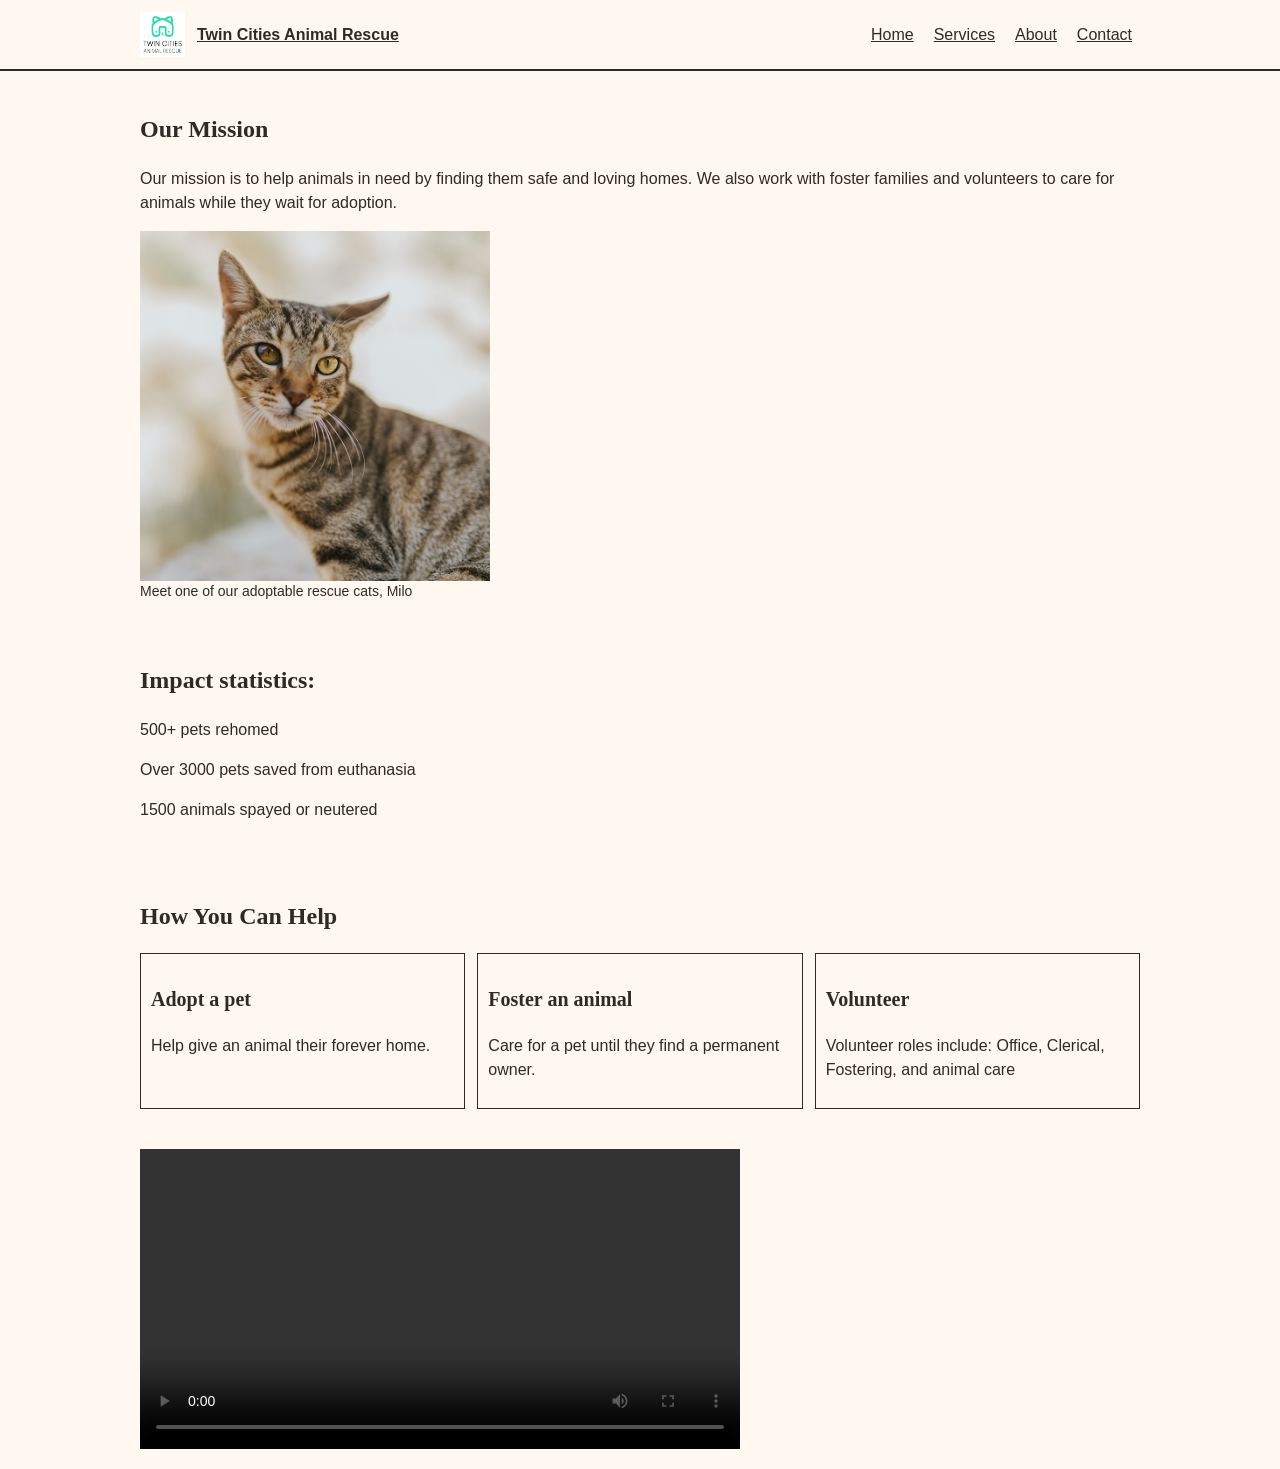
<file: index.html>
<head>
  <meta charset="UTF-8">
  <meta name="viewport" content="width=device-width, initial-scale=1">
  <title>Home - Twin Cities Animal Rescue</title>
  <link rel="stylesheet" href="styles.css">
</head>
<body>
<header class="site-header">
  <div class="container nav-wrap">
    <a class="logo" href="index.html">
      <img src="rescue-logo_c.png" width="45" height="45">
      Twin Cities Animal Rescue
    </a>
    <nav aria-label="Main navigation">
      <ul>
        <li><a href="index.html">Home</a></li>
        <li><a href="services.html">Services</a></li>
        <li><a href="about.html">About</a></li>
        <li><a href="contact.html">Contact</a></li>
      </ul>
    </nav>
  </div>
</header>

<main>
<div class="section">
  <div class="container">
    <h2>Our Mission</h2>
    <p>Our mission is to help animals in need by finding them safe and loving homes. We also work with foster families and volunteers to care for animals while they wait for adoption.</p>
    <figure>
      <img src="rescue-pet-spotlight_c.png" width="350">
        <figcaption>Meet one of our adoptable rescue cats, Milo</figcaption>
    </figure>
  </div>
</div>

<div class="section">
  <div class="container">
    <h2>Impact statistics:</h2>
    <p>500+ pets rehomed</p>
    <p>Over 3000 pets saved from euthanasia</p>
    <p>1500 animals spayed or neutered</p>
  </div>
</div>

<div class="section">
  <div class="container">
    <h2>How You Can Help</h2>
    <div class="grid three-col">
      <div class="card">
        <h3>Adopt a pet</h3>
        <p>Help give an animal their forever home.</p>
      </div>
      <div class="card">
        <h3>Foster an animal</h3>
        <p>Care for a pet until they find a permanent owner.</p>
      </div>
      <div class="card">
        <h3>Volunteer</h3>
        <p>Volunteer roles include: Office, Clerical, Fostering, and animal care</p>
      </div>
    </div>
  </div>
</div>
<div class="section">
  <div class="container">
    <video controls width="600">
      <source src="rescue-message_c.mp4" type="video/mp4">
      Your browser can't play this video.
    </video>
  </div>
</div>
</main>
</body>
</html>
</file>
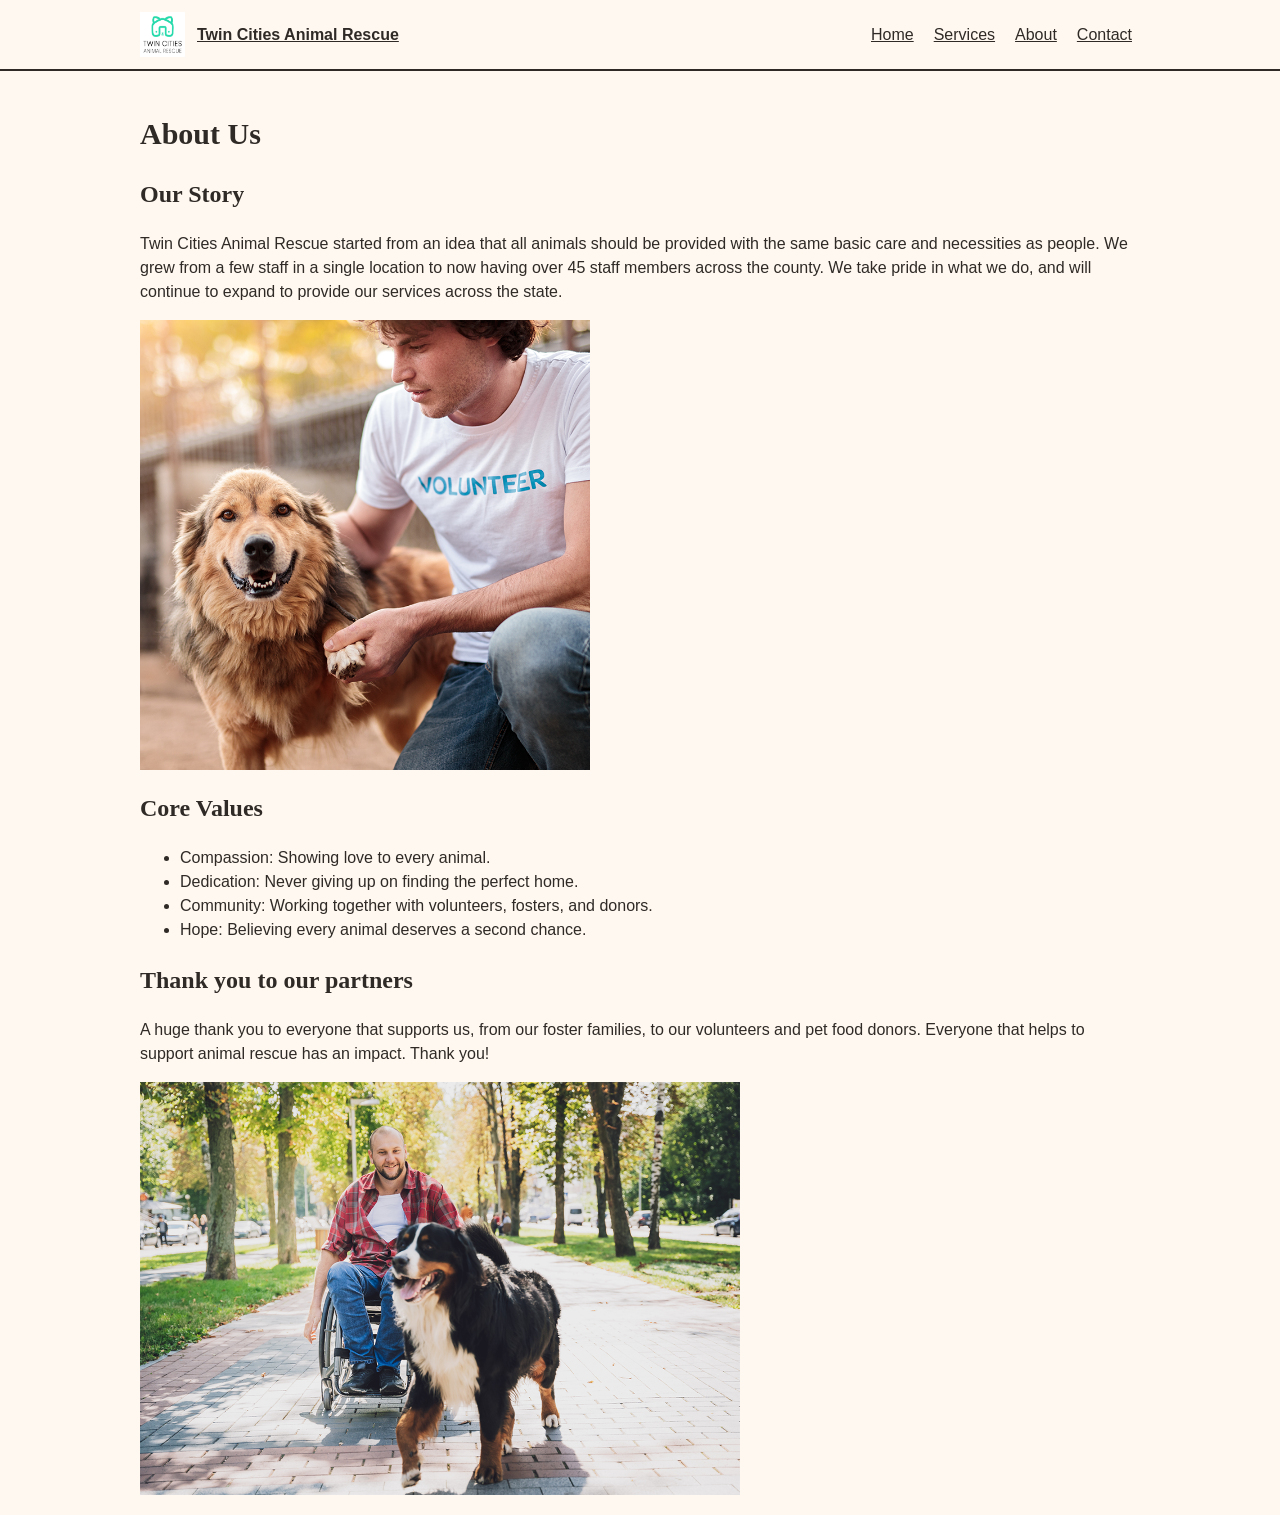
<file: about.html>
<head>
  <meta charset="UTF-8">
  <meta name="viewport" content="width=device-width, initial-scale=1">
  <title>About - Twin Cities Animal Rescue</title>
  <link rel="stylesheet" href="styles.css">
</head>
<body>
<header class="site-header">
  <div class="container nav-wrap">
    <a class="logo" href="index.html">
      <img src="rescue-logo_c.png" width="45" height="45">
      Twin Cities Animal Rescue
    </a>
    <nav aria-label="Main navigation">
      <ul>
        <li><a href="index.html">Home</a></li>
        <li><a href="services.html">Services</a></li>
        <li><a href="about.html">About</a></li>
        <li><a href="contact.html">Contact</a></li>
      </ul>
    </nav>
  </div>
</header>

<main>
<div class="section">
  <div class="container">
    <h1>About Us</h1>
    <h2>Our Story</h2>
    <p>Twin Cities Animal Rescue started from an idea that all animals should be provided with the same basic care and necessities as people. We grew from a few staff in a single location to now having over 45 staff members across the county. We take pride in what we do, and will continue to expand to provide our services across the state.</p>

    <img src="rescue-volunteer_c.png" width="450">
    <h2>Core Values</h2>
    <ul>
      <li>Compassion: Showing love to every animal.</li>
      <li>Dedication: Never giving up on finding the perfect home.</li>
      <li>Community: Working together with volunteers, fosters, and donors.</li>
      <li>Hope: Believing every animal deserves a second chance.</li>
    </ul>

    <h2>Thank you to our partners</h2>
    <p>A huge thank you to everyone that supports us, from our foster families, to our volunteers and pet food donors. Everyone that helps to support animal rescue has an impact. Thank you!</p>

    <picture>
      <source media="(min-width: 760px)" srcset="rescue-feature-large_c.png">
      <img src="rescue-feature-small_c.png" width="600">
    </picture>
  </div>
</div>
</main>
</body>
</html>
</file>
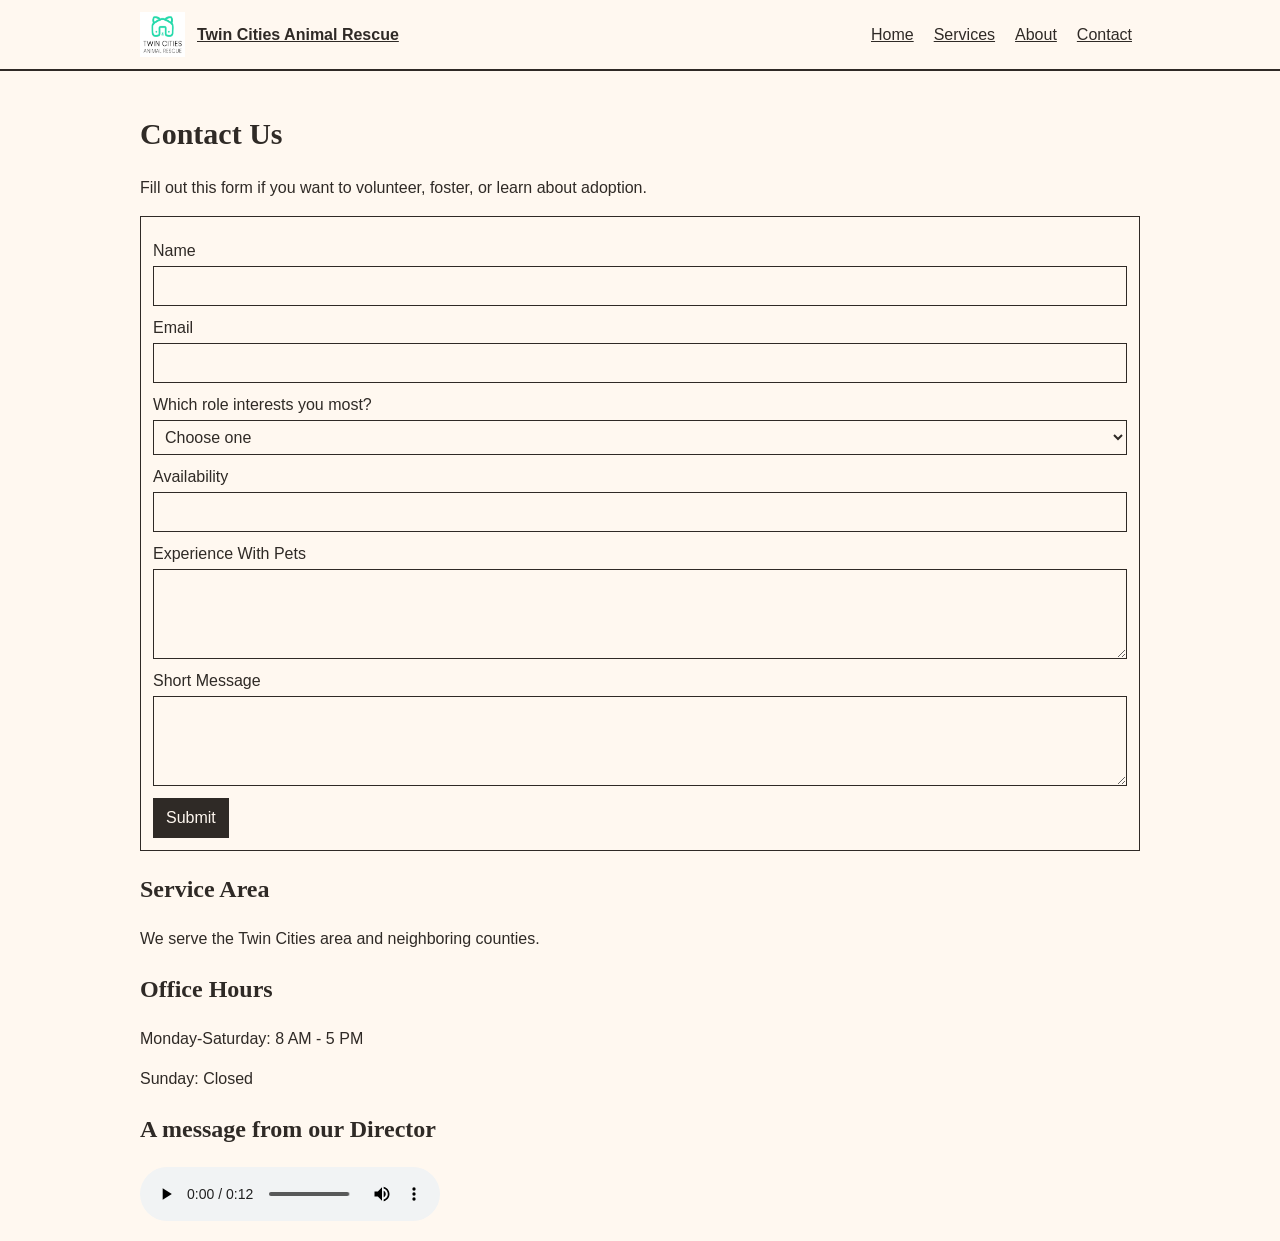
<file: contact.html>
<head>
  <meta charset="UTF-8">
  <meta name="viewport" content="width=device-width, initial-scale=1">
  <title>Contact - Twin Cities Animal Rescue</title>
  <link rel="stylesheet" href="styles.css">
</head>
<body>
<header class="site-header">
  <div class="container nav-wrap">
    <a class="logo" href="index.html">
      <img src="rescue-logo_c.png" width="45" height="45">
      Twin Cities Animal Rescue
    </a>
    <nav aria-label="Main navigation">
      <ul>
        <li><a href="index.html">Home</a></li>
        <li><a href="services.html">Services</a></li>
        <li><a href="about.html">About</a></li>
        <li><a href="contact.html">Contact</a></li>
      </ul>
    </nav>
  </div>
</header>

<main>
<div class="section">
  <div class="container">
    <h1>Contact Us</h1>
    <p>Fill out this form if you want to volunteer, foster, or learn about adoption.</p>

    <form action="#" method="post">
      <label for="name">Name</label>
      <input type="text" id="name" name="name" required>

      <label for="email">Email</label>
      <input type="email" id="email" name="email" required>

      <label for="interest">Which role interests you most?</label>
      <select id="interest" name="interest" required>
        <option value="">Choose one</option>
        <option value="volunteer">Volunteer</option>
        <option value="foster">Foster</option>
        <option value="adoption">Adoption Information</option>
      </select>

      <label for="availability">Availability</label>
      <input type="text" id="availability" name="availability">

      <label for="experience">Experience With Pets</label>
      <textarea id="experience" name="experience"></textarea>

      <label for="message">Short Message</label>
      <textarea id="message" name="message" required></textarea>

      <button type="submit">Submit</button>
    </form>

    <h2>Service Area</h2>
    <p>We serve the Twin Cities area and neighboring counties.</p>

    <h2>Office Hours</h2>
    <p>Monday-Saturday: 8 AM - 5 PM</p>
    <p>Sunday: Closed</p>
    <h2>A message from our Director</h2>
    <audio controls>
      <source src="rescue-message_c.mp3" type="audio/mpeg">
      Your browser can't play this audio file.
    </audio>
  </div>
</div>
</main>
</body>
</html>
</file>
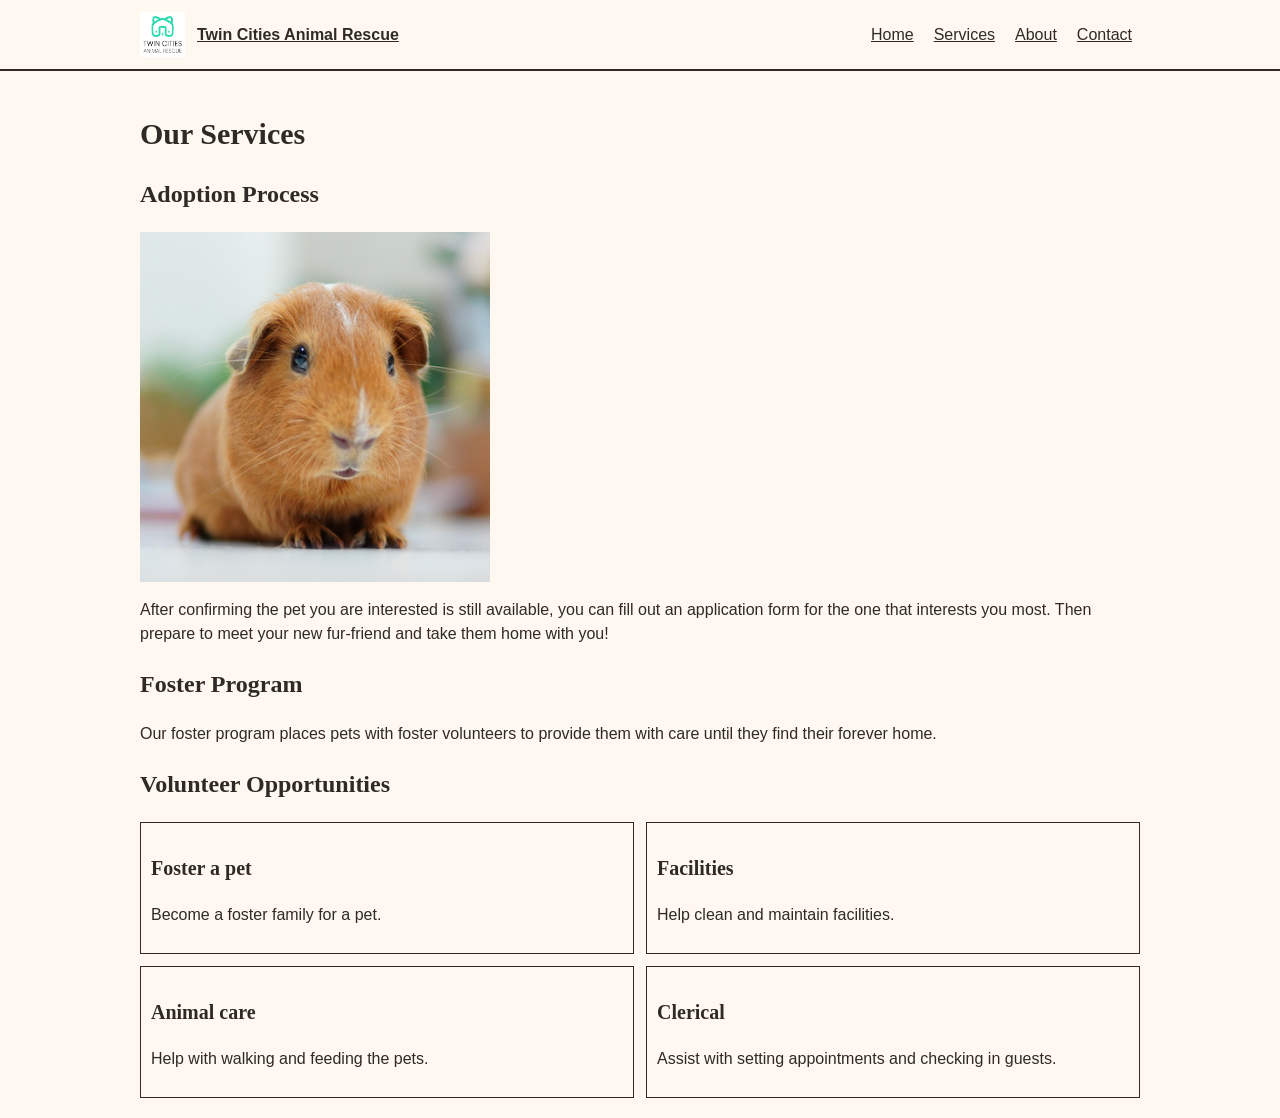
<file: services.html>
<head>
  <meta charset="UTF-8">
  <meta name="viewport" content="width=device-width, initial-scale=1">
  <title>Services - Twin Cities Animal Rescue</title>
  <link rel="stylesheet" href="styles.css">
</head>
<body>
<header class="site-header">
  <div class="container nav-wrap">
    <a class="logo" href="index.html">
      <img src="rescue-logo_c.png" width="45" height="45">
      Twin Cities Animal Rescue
    </a>
    <nav aria-label="Main navigation">
      <ul>
        <li><a href="index.html">Home</a></li>
        <li><a href="services.html">Services</a></li>
        <li><a href="about.html">About</a></li>
        <li><a href="contact.html">Contact</a></li>
      </ul>
    </nav>
  </div>
</header>

<main>
<div class="section">
  <div class="container">
    <h1>Our Services</h1>

    <h2>Adoption Process</h2>
    <img src="rescue-pet_c.png" width="350">
    <p>After confirming the pet you are interested is still available, you can fill out an application form for the one that interests you most. Then prepare to meet your new fur-friend and take them home with you!</p>

    <h2>Foster Program</h2>
    <p>Our foster program places pets with foster volunteers to provide them with care until they find their forever home. </p>

    <h2>Volunteer Opportunities</h2>
    <div class="grid two-col">
      <div class="card">
        <h3>Foster a pet</h3>
        <p>Become a foster family for a pet.</p>
      </div>
      <div class="card">
        <h3>Facilities</h3>
        <p>Help clean and maintain facilities.</p>
      </div>
      <div class="card">
        <h3>Animal care</h3>
        <p>Help with walking and feeding the pets.</p>
      </div>
      <div class="card">
        <h3>Clerical</h3>
        <p>Assist with setting appointments and checking in guests.</p>
      </div>
    </div>
  </div>
</div>
</main>
</body>
</html>
</file>
<file: styles.css>
:root {
  --cream: #FFF8F0;
  --charcoal: #2F2A26;
}

* {
  box-sizing: border-box;
}

body {
  margin: 0;
  background: var(--cream);
  color: var(--charcoal);
  font-family: Arial, sans-serif;
  line-height: 1.5;
}

h1, h2, h3 {
  font-family: Georgia, serif;
}

h1 { font-size: 30px; }
h2 { font-size: 24px; }
h3 { font-size: 20px; }

a { color: var(--charcoal); }

.container {
  width: 94%;
  max-width: 1000px;
  margin: auto;
}

.site-header, .site-footer {
  border-bottom: 2px solid var(--charcoal);
  padding: 12px 0;
}

.nav-wrap, .logo, nav ul, .grid {
  display: flex;
  gap: 12px;
}

.nav-wrap, .grid {
  flex-direction: column;
}

.logo {
  align-items: center;
  font-weight: bold;
}

.logo img {
  width: 45px;
  height: 45px;
}

nav ul {
  list-style: none;
  padding: 0;
  margin: 0;
  flex-wrap: wrap;
}

nav a { padding-right: 8px; }

.section { padding: 20px 0; }

.card {
  border: 1px solid var(--charcoal);
  padding: 10px;
}

img, video {
  max-width: 100%;
  height: auto;
}

figure { margin: 0; }
figcaption { font-size: 14px; }

button {
  background: var(--charcoal);
  color: var(--cream);
  border: 1px solid var(--charcoal);
  padding: 7px 12px;
  font: inherit;
}

form {
  border: 1px solid var(--charcoal);
  padding: 12px;
}

label {
  display: block;
  margin-top: 10px;
}

input, select, textarea {
  width: 100%;
  padding: 7px;
  margin-top: 3px;
  background: var(--cream);
  color: var(--charcoal);
  border: 1px solid var(--charcoal);
  font: inherit;
}

textarea { min-height: 90px; }
button { margin-top: 12px; }
:focus-visible { outline: 2px solid var(--charcoal); }

@media (min-width: 760px) {
  .nav-wrap {
    flex-direction: row;
    align-items: center;
    justify-content: space-between;
  }

  .two-col, .three-col {
    flex-direction: row;
    flex-wrap: wrap;
  }

  .two-col > * {
    flex: 1 1 40%;
    min-width: 0;
  }

  .three-col > * {
    flex: 1 1 28%;
    min-width: 0;
  }

  .form-grid > * {
    flex: 1 1 40%;
    min-width: 0;
  }

  .form-grid > .full { flex-basis: 100%; }
}
</file>
